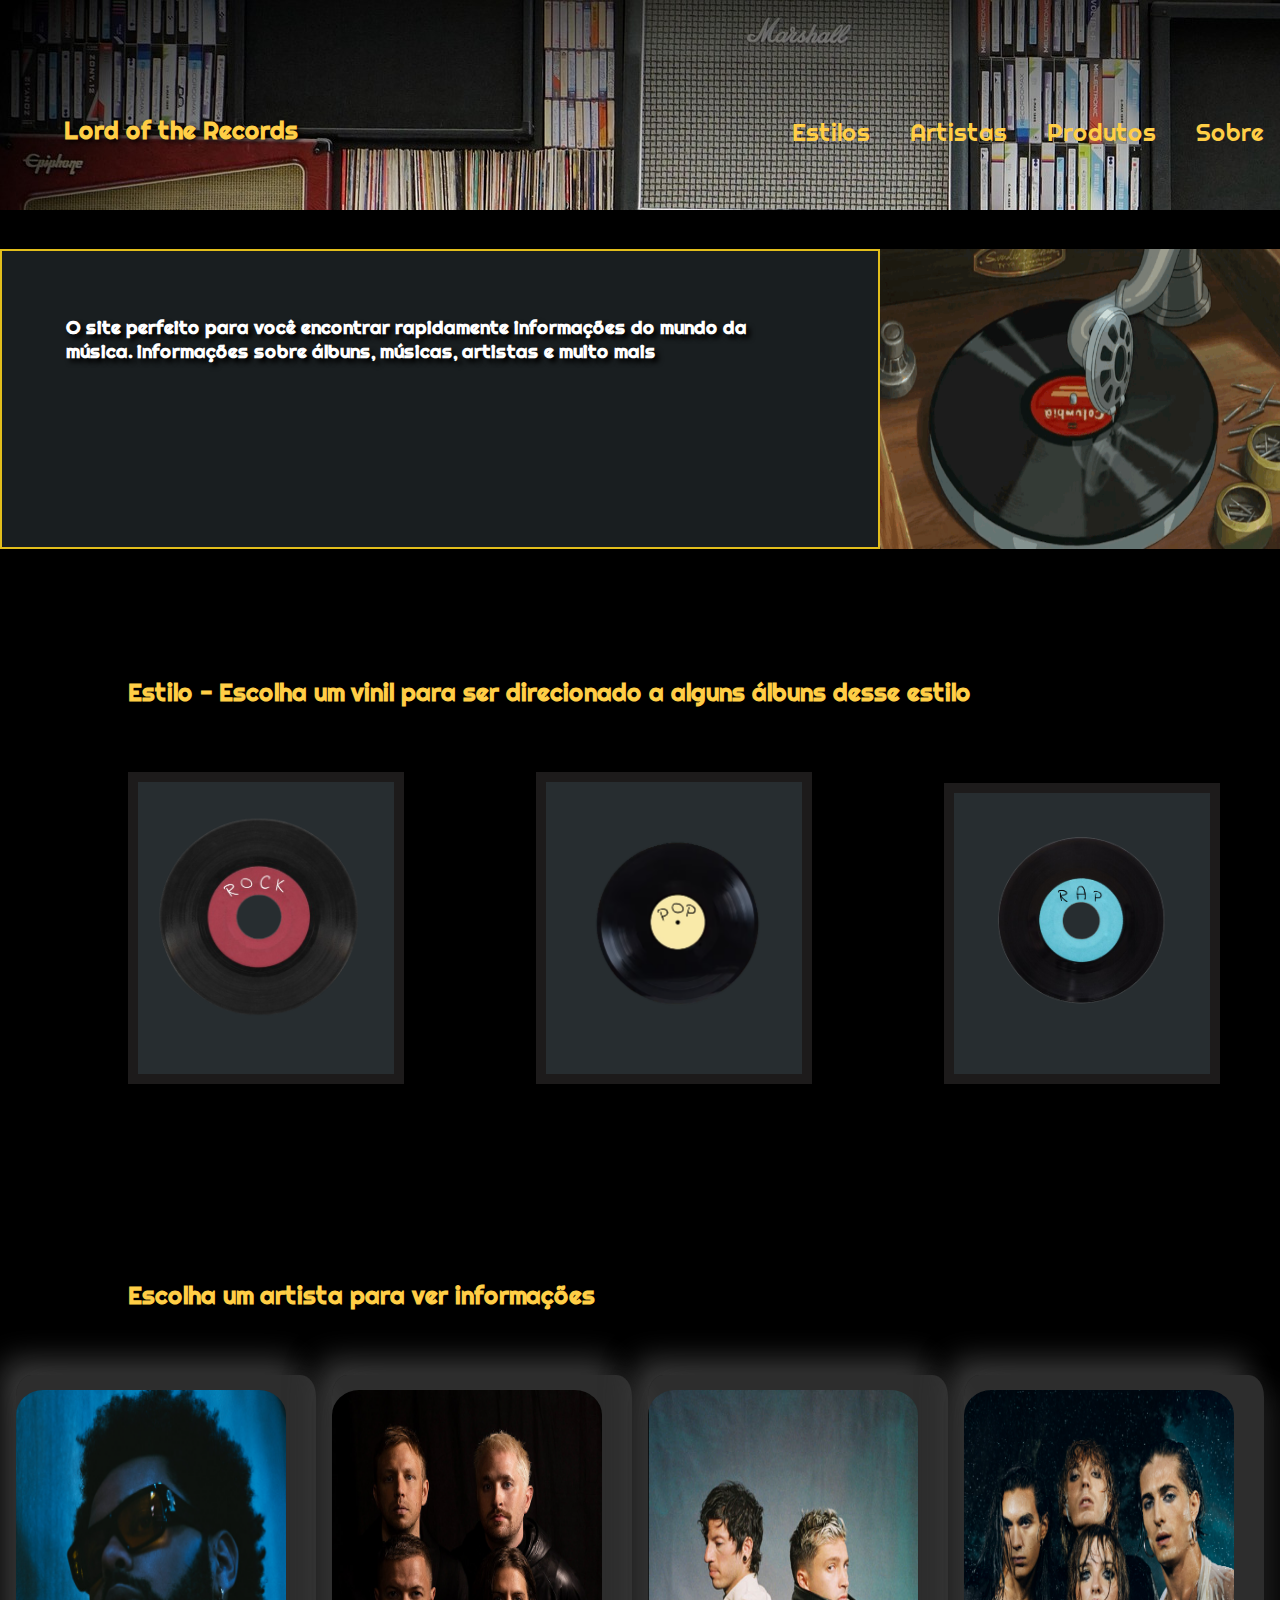
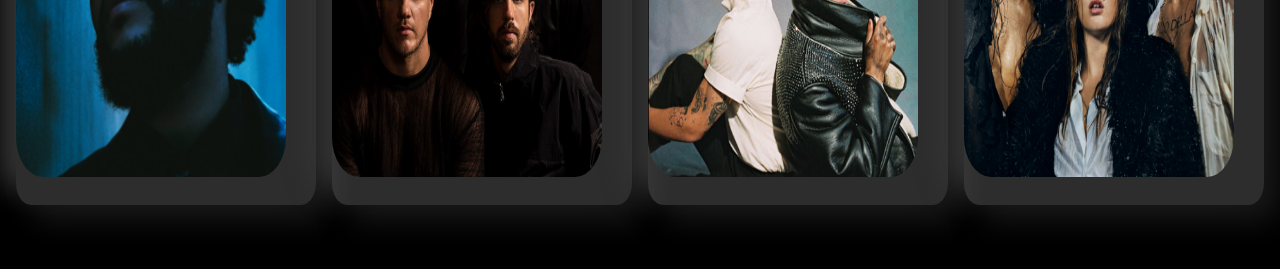
<file: api-final/API-albuns-main/API-albuns-main/index.html>
<!DOCTYPE html>
<html lang="en">
<head>
    <meta charset="UTF-8">
    <meta http-equiv="X-UA-Compatible" content="IE=edge">
    <meta name="viewport" content="width=device-width, initial-scale=1.0">
    <link rel="stylesheet"
          href="https://fonts.googleapis.com/css?family=Tangerine">
    <link rel="stylesheet" href="https://fonts.googleapis.com/css?family=Ubuntu|Lora">
    <link rel="stylesheet" href="style.css">
    <title>API - Manual de Albuns</title>
</head>

<body>

  <header> 
      <h1 class="titulo">Lord of the Records</h1>
      <nav class="nav">
        <button class="btn-menu" aria-label="Abrir Menu" aria-haspopup="true" aria-controls="menu"
            aria-expanded="false">
            Menu<span class="hamburger"></span>
        </button>
        <ul class="menu" id="menu" role="menu">
          <li><a href="#topico">Estilos</a></li>
          <li><a href="#artistas">Artistas</a></li>
          <li><a href="produtosAlbuns.html">Produtos</a></li>
          <li><a href="/">Sobre</a></li>
      </ul>
    </nav>
  </header>

  <div class="banner">
    <h3 class="assunto">O site perfeito para você encontrar rapidamente informações do mundo da música.
      informações sobre álbuns, músicas, artistas e muito mais</h3>

      <img class="gif-banner" src="./img/disco.gif">
  </div>

   <section>

    <div class="estilos">
      <h2 id="topico">Estilo - Escolha um vinil para ser direcionado a alguns álbuns desse estilo</h2>
        <!-- Os estilos musicais dentro dos botões chamará uma API que contém alguns albuns, 
            ao ser direcionado a esses albuns o usuário terá mais três opções que levará 
            a outra api de informações dos respectivos albuns -->
     <input type="image" src="img/lp1.png" width="20%" height="25%" class="accordion" id="rock">
      <div class="panel-rock">
        <div class="panel-albuns">
        <p>Clique no nome de um álbum para ver as informações dele</p>
        <div class="album-texto">
        <input type="image" src="img/metallicaAlbum.png" width="20%" height="20%" onclick="chamaAlbum1()" class="info" id="album1">
        <div class="caixa-info1">
            <div id="artista1"></div>
            <div id="estilo1"></div>
            <div id="lancamento1"></div>
            <div id="quantidadeMusicas1"></div>
            <div id="lucro1"></div>
            <div id="single1"></div>
            <div id="linkalbum1"></div>
        </div>
      </div>

      <div class="album-texto">
        <input type="image" src="img/gunsAlbum.png" width="20%" height="20%" onclick="chamaAlbum2()" class="info" id="album2">
       <div class="caixa-info2">
        <div id="artista2"></div>
        <div id="estilo2"></div>
        <div id="lancamento2"></div>
        <div id="quantidadeMusicas2"></div>
        <div id="lucro2"></div>
        <div id="single2"></div>
        <div id="linkalbum2"></div>
       </div>
      </div>

       <div class="album-texto">
        <input type="image" src="img/redhotAlbum.png" width="20%" height="20%" onclick="chamaAlbum3()" class="info"  id="album2">
        <div class="caixa-info3">
            <div id="artista3"></div>
            <div id="estilo3"></div>
            <div id="lancamento3"></div>
            <div id="quantidadeMusicas3"></div>
            <div id="lucro3"></div>
            <div id="single3"></div>
            <div id="linkalbum3"></div>
        </div>
      </div>
<input type="button" value="atualizar" id="atualiza" onclick="window.location.reload()">
</div>
      </div>
<!-- ---------------------------------------------------------------------------------------------- -->
     <input type="image" src="img/lp2.png" width="20%" height="25%" class="accordion" id="pop">
     <div class="panel-pop">
      <div class="panel-albuns">
        <p>Clique no nome de um álbum para ver as informações dele</p>
        <div class="album-texto">
        <input type="image" src="img/taylorAlbum.png" width="20%" height="20%" onclick="chamaAlbum4()" id="album4">
        <div class="caixa-info4">
            <div id="artista4"></div>
            <div id="estilo4"></div>
            <div id="lancamento4"></div>
            <div id="quantidadeMusicas4"></div>
            <div id="lucro4"></div>
            <div id="single4"></div>
            <div id="linkalbum4"></div>
        </div>
      </div>

        <div class="album-texto">
        <input type="image" src="img/justinAlbum.png" width="20%" height="20%" onclick="chamaAlbum5()" id="album5">
        <div class="caixa-info5">
            <div id="artista5"></div>
            <div id="estilo5"></div>
            <div id="lancamento5"></div>
            <div id="quantidadeMusicas5"></div>
            <div id="lucro5"></div>
            <div id="single5"></div>
            <div id="linkalbum5"></div>
        </div>
      </div>

        <div class="album-texto">
        <input type="image" src="img/topAlbum.png" width="20%" height="20%" onclick="chamaAlbum6()" id="album6">
        <div class="caixa-info6">
            <div id="artista6"></div>
            <div id="estilo6"></div>
            <div id="lancamento6"></div>
            <div id="quantidadeMusicas6"></div>
            <div id="lucro6"></div>
            <div id="single6"></div>
            <div id="linkalbum6"></div>
        </div>
      </div>

        <input type="button" value="atualizar" id="atualiza" onclick="window.location.reload()">
      </div>
      </div>

<!-- ---------------------------------------------------------------------------------------------- -->

     <input type="image" src="img/lp3.png" width="20%" height="25%" class="accordion" id="rap">
        <div class="panel-rap">
          <div class="panel-albuns">
            <p>Clique no nome de um álbum para ver as informações dele</p>
            <div class="album-texto">
            <input type="image" src="img/eminemalbum.png" width="20%" height="20%" onclick="chamaAlbum7()" id="album7">
            <div class="caixa-info7">
                <div id="artista7"></div>
                <div id="estilo7"></div>
                <div id="lancamento7"></div>
                <div id="quantidadeMusicas7"></div>
                <div id="lucro7"></div>
                <div id="single7"></div>
                <div id="linkalbum7"></div>
            </div>
          </div>

          <div class="album-texto">
            <input type="image" src="img/racionais.png" width="20%" height="20%"  onclick="chamaAlbum8()" id="album8">
        <div class="caixa-info8">
            <div id="artista8"></div>
            <div id="estilo8"></div>
            <div id="lancamento8"></div>
            <div id="quantidadeMusicas8"></div>
            <div id="lucro8"></div>
            <div id="single8"></div>
            <div id="linkalbum8"></div>
        </div>
      </div>

      <div class="album-texto">
            <input type="image" src="img/criolo.png" width="20%" height="20%" onclick="chamaAlbum9()" id="album9">
            <div class="caixa-info9">
                <div id="artista9"></div>
                <div id="estilo9"></div>
                <div id="lancamento9"></div>
                <div id="quantidadeMusicas9"></div>
                <div id="lucro9"></div>
                <div id="single9"></div>
                <div id="linkalbum9"></div>
            </div>
          </div>
            <input type="button" value="atualizar" id="atualiza" onclick="window.location.reload()">
          
          </div>
          
      </div>
    </div>

   </section>

   <section id="artistas">
    <h2 id="topico">Escolha um artista para ver informações</h2>
      <div class="artistas-cards">
        <div class="card">
          <img class="card-img" src="./img/theweekdn.png" >
        </div>

        <div class="card">
          <img class="card-img" src="./img/imaginedragons.png" >
        </div>

        <div class="card">
          <img class="card-img" src="./img/top.png" >
        </div>

        <div class="card">
          <img class="card-img" src="./img/maneskin.png" >
        </div>
      </div>
    
    
    
   </section>

   <script src="script.js"></script>

</body>
</html>
</file>
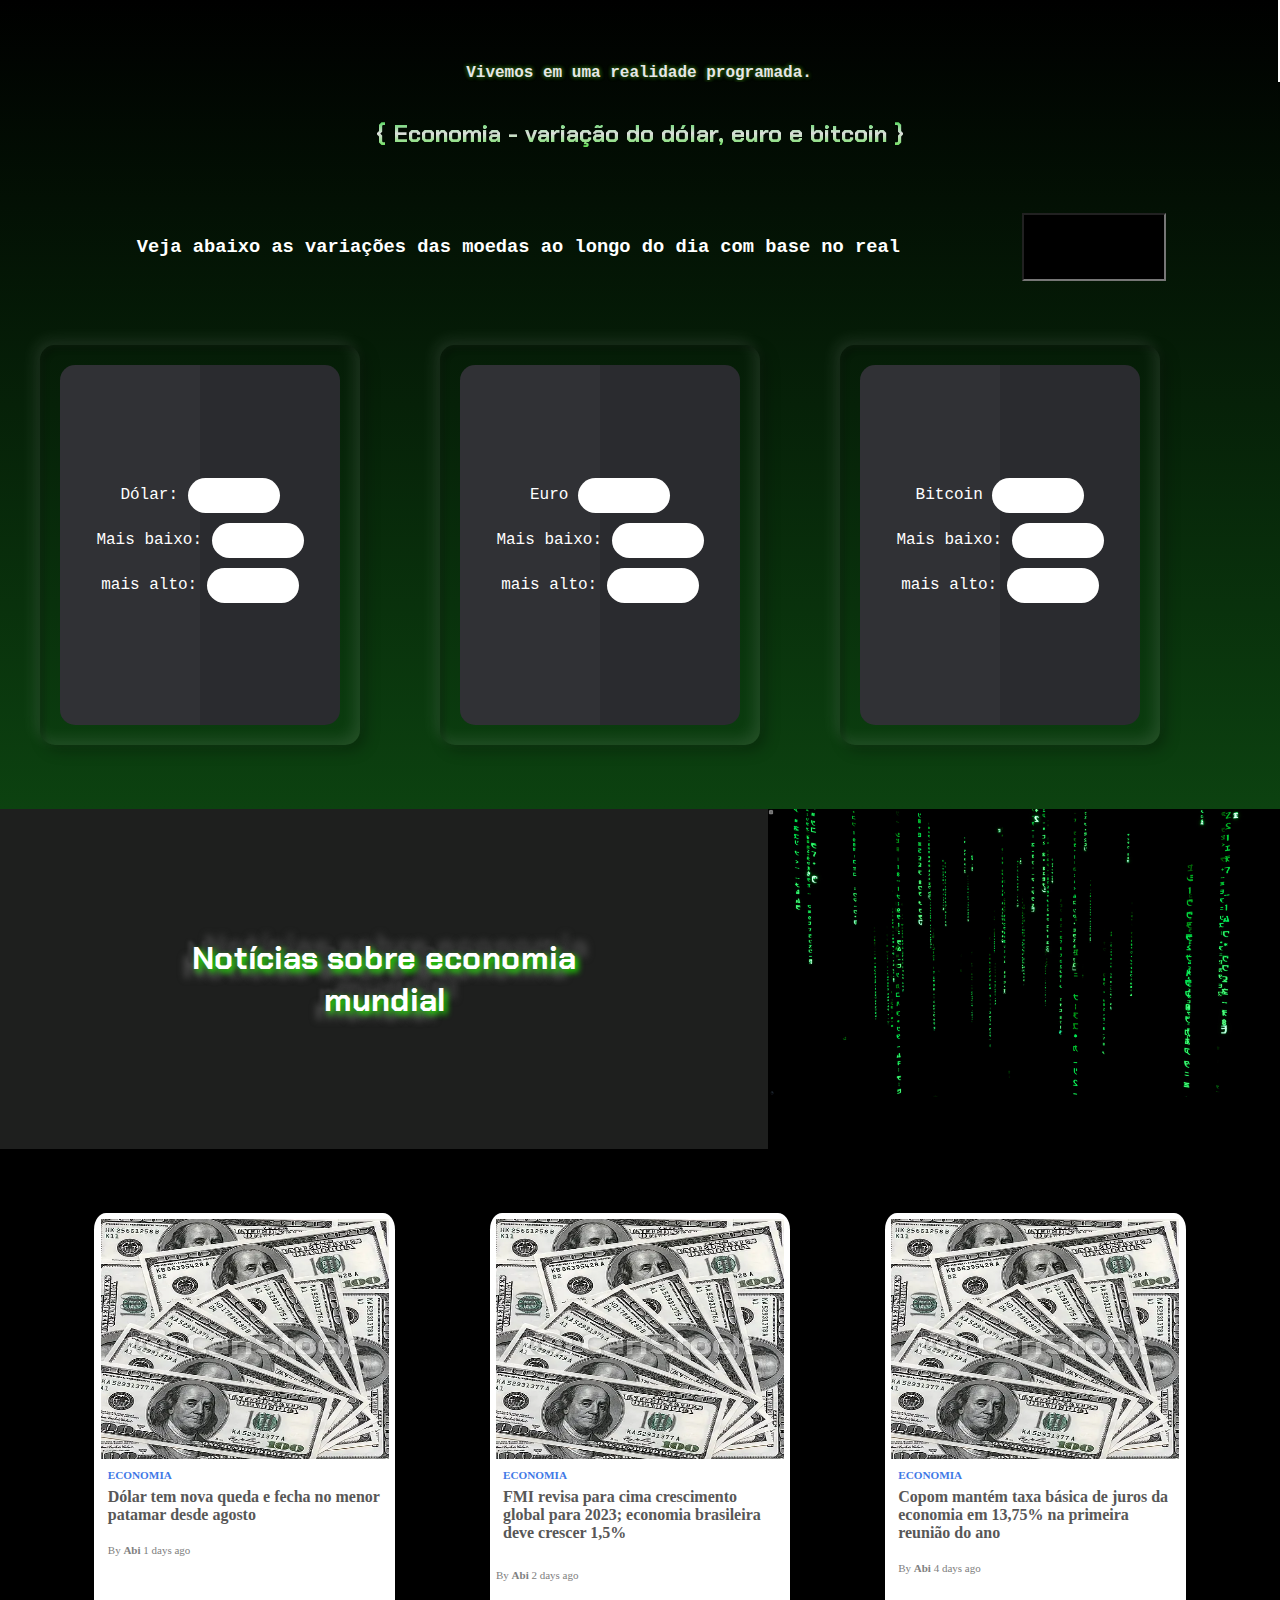
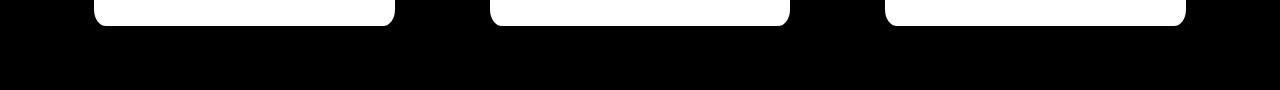
<file: api-final/API-cep-dolar-main/dolar.html>
<!DOCTYPE html>
<html lang="en">
<head>
    <meta charset="UTF-8">
    <meta http-equiv="X-UA-Compatible" content="IE=edge">
    <meta name="viewport" content="width=device-width, initial-scale=1.0">
    <meta http-equiv="refresh" content="30"/>
    <link rel="stylesheet" href="style.css">
    <link rel="icon" type="imagem/png" href="img/coelho.png">
    <title>Cotação do Dólar, Euro e Bitcoin</title>
</head>

<body>
    <section id="banner" class="banner">
        <h2 class="titulo-banner typing-animation-dolar">Vivemos em uma realidade programada.</h2>
        <br><br>
        <section class="conteudo-dolar">
            
                <h2 class="titulo-dolar">{ Economia - variação do dólar, euro e bitcoin }</h2>
              
            <div class="tema-e-relogio">
                <h3 class="tema">Veja abaixo as variações das moedas ao longo do dia com base no real</h3>
                <input type="text" id="rel">
            </div>

                <div class="container">
                    <div class="card-api">
                      <div class="box">
                        <div class="content">
                            <label for="dolar">Dólar:</label>
                            <input type="text" id="dolar" readonly>
                            <br>
                            <label for="dolar">Mais baixo:</label>
                            <input type="text" id="low-dolar" readonly>
                            <br>
                            <label for="dolar">mais alto:</label>
                            <input type="text" id="high-dolar" readonly>
                          
                        </div>
                      </div>
                    </div>
                  
                    <div class="card-api">
                      <div class="box">
                        <div class="content">
                            <label for="euro">Euro</label>
                            <input type="text" id="euro" readonly>
                            <br>
                            <label for="euro">Mais baixo:</label>
                            <input type="text" id="low-euro" readonly>
                            <br>
                            <label for="euro">mais alto:</label>
                            <input type="text" id="high-euro" readonly>
                        </div>
                      </div>
                    </div>
                  
                    <div class="card-api">
                      <div class="box">
                        <div class="content">
                            <label for="bitcoin">Bitcoin</label>
                            <input type="text" id="bitcoin" readonly>
                            <br>
                            <label for="bitcoin">Mais baixo:</label>
                            <input type="text" id="low-bitcoin" readonly>
                            <br>
                            <label for="bitcoin">mais alto:</label>
                            <input type="text" id="high-bitcoin" readonly>
                        </div>
                      </div>
                    </div>
                </div>
        </section>
    </section> 

    <div class="main-dolar">
        <div class="lateral-text-dolar">
            <h1 class="titulo-lateral">Notícias sobre economia mundial</h1>
        </div>
       
        <img src="img/fundocep.jpg" class="img-lateral-dolar">
    </div>

    <div class="mural-noticias">
        <div class="card">
            <div class="card-image"><img src="img/noticia.png" width="100%" height="100%"></div>
            <div class="category"> Economia </div>
            <div class="heading"> Dólar tem nova queda e fecha no menor patamar desde agosto
                <div class="author"> By <span class="name">Abi</span> 1 days ago</div>
            </div>
        </div>


        <div class="card">
            <div class="card-image"><img src="img/noticia.png" width="100%" height="100%"></div>
            <div class="category"> Economia </div>
            <div class="heading">FMI revisa para cima crescimento global para 2023; economia brasileira deve crescer 1,5%</div>
            <div class="author"> By <span class="name">Abi</span> 2 days ago</div>
        </div> 

        <div class="card">
            <div class="card-image"><img src="img/noticia.png" width="100%" height="100%"></div>
            <div class="category"> Economia </div>
            <div class="heading">Copom mantém taxa básica de juros da economia em 13,75% na primeira reunião do ano
                <div class="author"> By <span class="name">Abi</span> 4 days ago</div>
            </div>
        </div>
    </div>
    <script src="./scriptdolar.js"></script>
</body>

<script>
    //JS do relógio
function relogio(){
    var data=new Date();
    var hor=data.getHours();
    var min=data.getMinutes();
    var seg=data.getSeconds();
    
    if(hor < 10){
        hor="0"+hor;
    }
    if(min < 10){
        min="0"+min;
    }
    if(seg < 10){
        seg="0"+seg;
    }
    
    var horas=hor + ":" + min + ":" + seg;
    
    document.getElementById("rel").value=horas;
}

var timer=setInterval(relogio,1000);
</script>

</html>
</file>
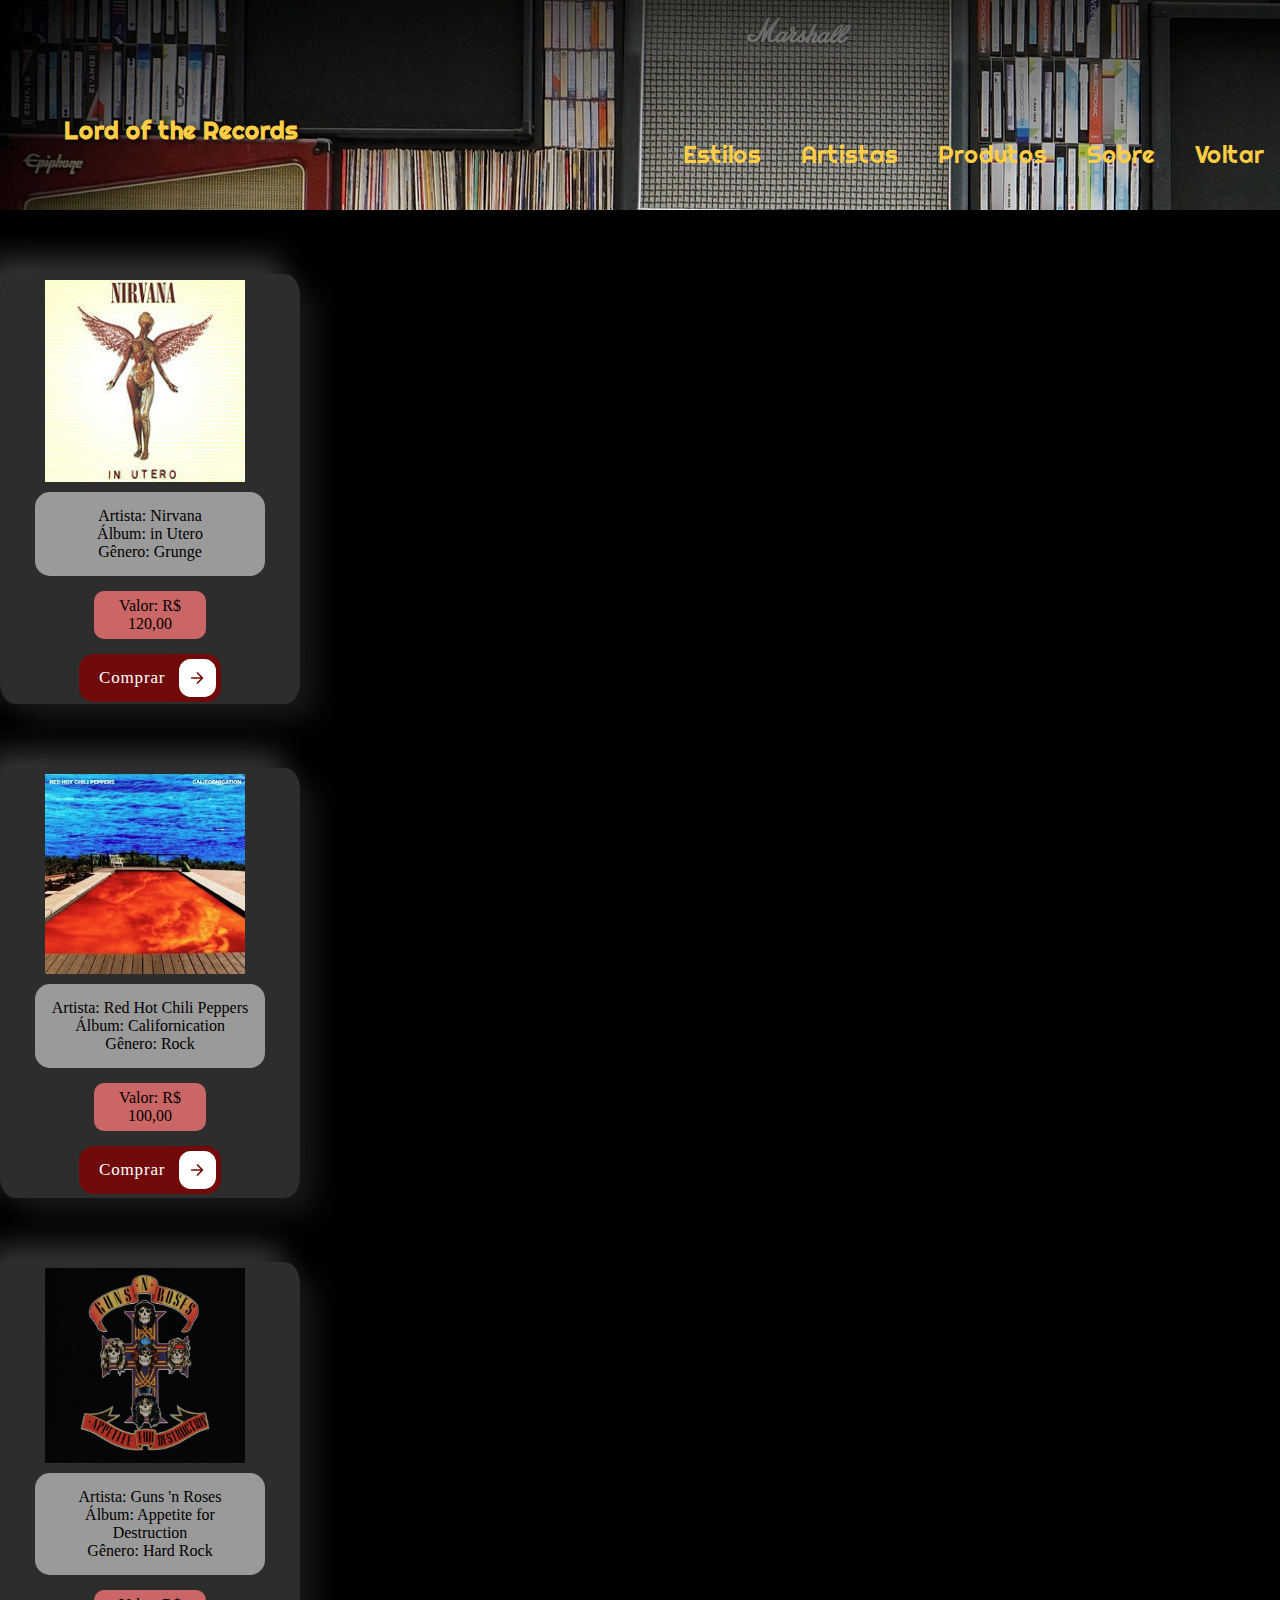
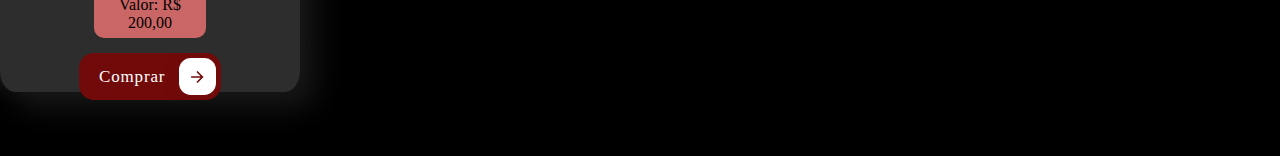
<file: api-final/API-albuns-main/API-albuns-main/produtosAlbuns.html>
<!DOCTYPE html>
<html lang="pt-br">
<head>
    <meta charset="UTF-8">
    <meta http-equiv="X-UA-Compatible" content="IE=edge">
    <meta name="viewport" content="width=device-width, initial-scale=1.0">
    <link rel="stylesheet" href="style.css">
    <title>E-commerce Fake-API API baseada em arquivos .JSON</title>
</head>
<body>
    <header> 
        <h1 class="titulo">Lord of the Records</h1>
        <nav class="nav">
          <button class="btn-menu" aria-label="Abrir Menu" aria-haspopup="true" aria-controls="menu"
              aria-expanded="false">
              Menu<span class="hamburger"></span>
          </button>
          <ul class="menu" id="menu" role="menu">
            <li><a href="#topico">Estilos</a></li>
            <li><a href="#artistas">Artistas</a></li>
            <li><a href="produtosAlbuns.html">Produtos</a></li>
            <li><a href="/">Sobre</a></li>
            <li><a href="index.html">Voltar</a></li>
            
        </ul>
      </nav>
    </header>
   

   <section>
    
    <div class="card">
        <div class="album-img">
            <div id="imagemMetallica"></div>
        </div>

        <div class="informacoes-do-album">
            <div id="nomeMetallica"></div>
            <div id="discoMetallica"></div>
            <div id="estiloMetallica"></div>
        </div>

        <div class="card-valor">
            <div id="precoMetallica"></div>
        </div>
        <button class="cssbuttons-io-button"> Comprar
                <div class="icon">
                  <svg height="24" width="24" viewBox="0 0 24 24" xmlns="http://www.w3.org/2000/svg"><path d="M0 0h24v24H0z" fill="none"></path><path d="M16.172 11l-5.364-5.364 1.414-1.414L20 12l-7.778 7.778-1.414-1.414L16.172 13H4v-2z" fill="currentColor"></path></svg>
                </div>
        </button>
    </div>

    <div class="card">
        <div class="album-img">
            <div id="imagemRedHot"></div>
        </div>
        <div class="informacoes-do-album">
            <div id="nomeRedHot"></div>
            <div id="discoRedHot"></div>
            <div id="estiloRedHot"></div>
        </div>

        <div class="card-valor">
            <div id="precoRedHot"></div>
        </div>
        <button class="cssbuttons-io-button"> Comprar
                <div class="icon">
                  <svg height="24" width="24" viewBox="0 0 24 24" xmlns="http://www.w3.org/2000/svg"><path d="M0 0h24v24H0z" fill="none"></path><path d="M16.172 11l-5.364-5.364 1.414-1.414L20 12l-7.778 7.778-1.414-1.414L16.172 13H4v-2z" fill="currentColor"></path></svg>
                </div>
              </button>
    </div>

    <div class="card">
        <div class="album-img">
            <div id="imagemGuns"></div>
        </div>

        <div class="informacoes-do-album">
            <div id="nomeGuns"></div>
            <div id="discoGuns"></div>
            <div id="estiloGuns"></div>
        </div>

        <div class="card-valor">
            <div id="precoGuns"></div>
            
        </div>
        <button class="cssbuttons-io-button"> Comprar
                <div class="icon">
                  <svg height="24" width="24" viewBox="0 0 24 24" xmlns="http://www.w3.org/2000/svg"><path d="M0 0h24v24H0z" fill="none"></path><path d="M16.172 11l-5.364-5.364 1.414-1.414L20 12l-7.778 7.778-1.414-1.414L16.172 13H4v-2z" fill="currentColor"></path></svg>
                </div>
              </button>
    </div>

   
   </section>

   

   
</body>
<script src="scriptProdutos.js"></script>

<script>
    const nav = document.querySelector(".nav");
const btnMenu = document.querySelector(".btn-menu");
const menu = document.querySelector(".menu");

function handleButtonClick(event) {
  if (event.type === "touchstart") event.preventDefault();
  event.stopPropagation();
  nav.classList.toggle("active");
  handleClickOutside(menu, () => {
    nav.classList.remove("active");
    setAria();
  });
  setAria();
}

function handleClickOutside(targetElement, callback) {
  const html = document.documentElement;
  function handleHTMLClick(event) {
    if (!targetElement.contains(event.target)) {
      targetElement.removeAttribute("data-target");
      html.removeEventListener("click", handleHTMLClick);
      html.removeEventListener("touchstart", handleHTMLClick);
      callback();
    }
  }
  if (!targetElement.hasAttribute("data-target")) {
    html.addEventListener("click", handleHTMLClick);
    html.addEventListener("touchstart", handleHTMLClick);
    targetElement.setAttribute("data-target", "");
  }
}

function setAria() {
  const isActive = nav.classList.contains("active");
  btnMenu.setAttribute("aria-expanded", isActive);
  if (isActive) {
    btnMenu.setAttribute("aria-label", "Fechar Menu");
  } else {
    btnMenu.setAttribute("aria-label", "Abrir Menu");
  }
}

btnMenu.addEventListener("click", handleButtonClick);
btnMenu.addEventListener("touchstart", handleButtonClick);
</script>
</html>
</file>
<file: api-final/API-albuns-main/API-albuns-main/style.css>
@import url('https://fonts.googleapis.com/css2?family=Bitter:wght@800;900&family=Itim&family=Righteous&display=swap');
@import url('https://fonts.googleapis.com/css2?family=Bitter:ital,wght@0,800;0,900;1,600&family=Itim&family=Righteous&display=swap');
*{
  margin: 0%;
  padding: 0%;
}

body{
  background-color: black;
}
header{
  background-image: url(../API-albuns-main/img/elvis-presley-1482026_1920.jpg);
  display: flex;
  flex-direction: row;
  justify-content: space-between;
  background-color: #000000;
}
.titulo{
  font-family: 'Bitter', serif;
font-family: 'Itim', cursive;
font-family: 'Righteous', cursive;
  color: rgb(255, 206, 70);
  text-shadow: rgb(0, 0, 0) 0.1em 0.1em 0.2em;
  padding: 5%;
  margin-top: 4%;
  font-size: 1.5em;
  text-align: center;
}

/*---------------------------tags para o menu hamburguer no celular e tablets ---------------*/

.menu {
  margin-top: 20%;
  list-style: none;
  display: flex;
  gap: 0.5rem;
}

.menu a {
  font-family: 'Bitter', serif;
font-family: 'Itim', cursive;
font-family: 'Righteous', cursive;
  color: rgb(255, 206, 70);
  text-decoration: none;
  display: block;
  padding: 1rem;
  border-radius: 0.5rem;
  font-size: 1.5em;
}

.menu a:hover {
  background: var(--coral);
}

.btn-menu {
  display: none;
}

.menu {
  list-style: none;
  display: flex;
  gap: 0.5rem;
}

.menu a {
  display: block;
  padding: 1rem;
  border-radius: 0.5rem;
  font-size: 1.5em;
}

.menu a:hover {
  background: #725f0a;
}

.btn-menu {
  display: none;
}

@media (max-width: 800px) {
  .menu {
    display: block;
    position: absolute;
    top: 4.6875rem;
    left: 0;
    background: rgb(14, 13, 13);
    text-align: center;
    width: 100%;
    height: 0;
    z-index: 1;
    visibility: hidden;
    overflow-y: hidden;
    transition: 0.5s;
  }
  .menu a {
    padding: 2rem 0;
    margin-inline: 1rem;
    border-bottom: 0.0625rem solid rgba(0, 0, 0, 0.16);
    border-radius: 0;
  }
  .btn-menu {
    background: none;
    border: none;
    font: inherit;
    display: flex;
    align-items: center;
    gap: 0.5rem;
    color: rgb(255, 206, 70);
    padding: 3rem 0;
    cursor: pointer;
  }
  .hamburger {
     
    border-top: 0.125rem solid;
    width: 1.25rem;
  }
  .hamburger::after,
  .hamburger::before {
    content: " ";
    display: block;
    width: 1.25rem;
    height: 0.125rem;
    background: currentColor;
    margin-top: 0.3125rem;
    position: relative;
    transition: 0.3s;
  }
  .nav.active .menu {
    background-color: rgb(37, 30, 10);
    height: 30%;
    visibility: visible;
    overflow-y: auto;
  }
  .nav.active .hamburger {
    border-top-color: transparent;
  }
  .nav.active .hamburger::before {
    transform: rotate(135deg);
  }
  .nav.active .hamburger::after {
    transform: rotate(-135deg);
    top: -0.4375rem;
  }
}
/*---------------------------acaba header e começa banner-----------------*/
.banner{
  margin-top: 3%;
background-color: #191E20;
display: flex;
flex-direction: row;
justify-content: space-between;
}
.gif-banner{
  height: 300px;
  width: 400px;
}
.assunto{
  font-family: 'Bitter', serif;
font-family: 'Itim', cursive;
font-family: 'Righteous', cursive;
border: #e2be1b solid 2px;
text-shadow: 0.2em 0.2em 0.3em black;
  color: white;
  padding: 5%;
}

/* estilodo botão que usamos para abrir e fechar a mensagem */
#topico{
  margin-top: 10%;
  margin-left: 10%;
  font-family: 'Bitter', serif;
  font-family: 'Itim', cursive;
  font-family: 'Righteous', cursive;
  color: rgb(255, 206, 70);
}
.accordion {
  border: #1d1b1b solid 10px;
    margin-top: 5%;
    background-color: #272d30;
    padding-top: 2%;
    padding-bottom: 4%;
    color: rgb(250, 250, 250);
    font-family: 'Courier New', monospace;
    cursor: pointer;
    text-align: center;
    outline: none;
    transition: 0.4s;
    margin-left: 10%;
    margin-bottom: 5%;
  }
  
  /* estilo da mensagem que aparece quando clicada*/

  a{
    color: rgb(255, 206, 70);
    text-decoration: none;
  }
  .panel-rap{
    background-color: #191E20;
    background-image: url(../API-albuns-main/img/imgRap.png);
    background-repeat: no-repeat;
    align-items: flex-end;
    box-shadow: 5px 5px 5px rgba(73, 72, 72, 0.842);
    padding: 0 18px;
    display: none;
    overflow: hidden;
    text-decoration: none;
    cursor: pointer;
    color: azure;
    font-family: 'Bitter', serif;
    font-family: 'Itim', cursive;
    font-family: 'Righteous', cursive;
  }
  .panel-rock{
    background-color: #000000;
    background-image: url(../API-albuns-main/img/imgRock.png);
    background-repeat: no-repeat;
    align-items: flex-end;
    box-shadow: 5px 5px 5px rgba(73, 72, 72, 0.842);
    padding: 0 18px;
    display: none;
    overflow: hidden;
    text-decoration: none;
    cursor: pointer;
    color: azure;
    font-family: 'Bitter', serif;
    font-family: 'Itim', cursive;
    font-family: 'Righteous', cursive;
  }
  .panel-pop{
    background-color: #E56B6A;
    background-image: url(../API-albuns-main/img/imgPop.png);
    background-repeat: no-repeat;
    align-items: flex-end;
    box-shadow: 5px 5px 5px rgba(73, 72, 72, 0.842);
    padding: 0 18px;
    display: none;
    overflow: hidden;
    text-decoration: none;
    cursor: pointer;
    color: azure;
    font-family: 'Bitter', serif;
    font-family: 'Itim', cursive;
    font-family: 'Righteous', cursive;
  }
  p{
    font-size: 1.5em;
    font-family: Ubuntu, sans-serif;
  color: rgb(255, 206, 70);
  text-shadow: rgb(0, 0, 0) 0.1em 0.1em 0.2em;
    padding: 2%;
  }
  .panel-albuns{
    font-size: 1em;
    text-align: center;
    margin-left: 30%;
  }
  .album-texto{
    color: aliceblue;
    padding: 4%;
    display: flex;
    flex-direction: row;
  }
  #atualiza{
    font-size: 16px;
    margin-bottom: 2% ;
 padding: 1em 3.3em;
 transform: perspective(200px) rotateX(15deg);
 color: white;
 font-weight: 900;
 border: none;
 border-radius: 5px;
 background: linear-gradient(0deg, rgb(251, 85, 63) 0%, rgb(189, 35, 35) 100%);
 box-shadow: rgba(63,94,251,0.2) 0px 40px 29px 0px;
 will-change: transform;
 transition: all 0.3s;
 border-bottom: 2px solid rgb(0, 0, 0);
  }
   #atualiza:hover {
    transform: perspective(180px) rotateX(30deg) translateY(2px);
   }
   
   #atualiza:active{
    transform: perspective(170px) rotateX(36deg) translateY(5px);
   }
 /* Mobile Landscape Size to Tablet Portrait (devices and browsers) */
@media only screen and (min-width: 480px) and (max-width: 767px) {
    .info{
        font-size: 80%;
    }
}
@media only screen and (min-width: 480px) and (max-width: 767px) {
    .accordion{
        font-size: 80%;
    }
}

/*-------------------começa tags para os cards de artistas-------------------*/
.artistas-cards{
  display: flex;
  flex-direction: row;
  justify-content: space-evenly;
}
.card {
  width: 190px;
  height: 254px;
  border-radius: 30px;
  margin-top: 5%;
  margin-bottom: 5%;
  background: #212121;
  box-shadow: 15px 15px 30px rgb(25, 25, 25),
  -15px -15px 30px rgb(60, 60, 60);
 }
 
.card:hover {
  backdrop-filter: blur(6px);
  transform: scale(1.05);
}
.card:active {
  transform: scale(0.95) rotateZ(1.7deg);
}
.card-img{
  width: 90%;
  height: 90%;
  border-radius: 10%;
  padding-top: 5%;
}

/*---------------------------------------API produtos albuns---------------------*/
.card{
  background-color: rgba(184, 184, 184, 0.247);
  border-radius: 5%;
  width: 300px;
  height: 430px;
  
}
.card:hover{
  transform: scale(1.2);
}
.album-img{
  margin-top: 1%;
  padding: 2%;
 margin-left: 13%;
}
.informacoes-do-album{
  background-color: rgb(155, 154, 154);
  border-radius: 15px;
  width: 200px;
  text-align: center;
  padding: 5%;
  margin: 0 auto;
}
.card-valor{
  padding: 2%;
  text-align: center;
}
.card-valor{
  background-color: rgb(202, 102, 102);
  border-radius: 10px;
  width: 100px;
  margin: 0 auto;
  margin-top: 5%;
}

.cssbuttons-io-button {
  background: #720b0b;
  color: white;
  font-family: inherit;
  padding: 0.35em;
  padding-left: 1.2em;
  font-size: 17px;
  font-weight: 500;
  border-radius: 0.9em;
  border: none;
  letter-spacing: 0.05em;
  display: flex;
  align-items: center;
  box-shadow: inset 0 0 1.6em -0.6em #720b0b;
  overflow: hidden;
  position: relative;
  height: 2.8em;
  padding-right: 3.3em;
  margin: 0 auto;
  margin-top: 5%;
 }
 
 .cssbuttons-io-button .icon {
  background: white;
  margin-left: 1em;
  position: absolute;
  display: flex;
  align-items: center;
  justify-content: center;
  height: 2.2em;
  width: 2.2em;
  border-radius: 0.7em;
  box-shadow: 0.1em 0.1em 0.6em 0.2em #720b0b;
  right: 0.3em;
  transition: all 0.3s;
 }
 
 .cssbuttons-io-button:hover .icon {
  width: calc(100% - 0.6em);
 }
 
 .cssbuttons-io-button .icon svg {
  width: 1.1em;
  transition: transform 0.3s;
  color: #720b0b;
 }
 
 .cssbuttons-io-button:hover .icon svg {
  transform: translateX(0.1em);
 }
 
 .cssbuttons-io-button:active .icon {
  transform: scale(0.95);
 }
</file>
<file: api-final/API-cep-dolar-main/style.css>
@import url("https://fonts.googleapis.com/css2?family=Poppins:wght@300;400;500;700;800&display=swap");
@import url('https://fonts.googleapis.com/css2?family=Caveat:wght@700&family=Chakra+Petch:wght@600;700&display=swap');
*{
    margin: 0;
    padding: 0;
}

body{
    margin: 0%;
    height: 100%;
    background-color: rgb(0, 0, 0);
}
.informacoes-laterais{
    color: white;
    padding: 6%;
    width: 60%;
    margin-left: 15%;
    margin-top: 5%;
    background-color: rgb(0, 0, 0) !important;
    box-shadow: inset 0 0 10px 10px rgb(24, 24, 32);
    font-family: 'Courier New', monospace;
    text-align: center;
}
/* All Mobile Sizes (devices and browser) */
@media only screen and (max-width: 767px) {
    p{
        font-size: 1em;
    }
}

/* Mobile Landscape Size to Tablet Portrait (devices and browsers) */
@media only screen and (min-width: 480px) and (max-width: 767px) {
    p{
        font-size: 1.5em;
    }
}

/* Mobile Portrait Size to Mobile Landscape Size (devices and browsers) */
@media only screen and (max-width: 479px) {
    p{
        font-size: 1;
    }
}

#titulo{
    font-size: 2em;
    text-shadow: 
    3px 3px 6px rgb(34, 253, 0),
    -6px -6px 3px #333,
    -9px 9px 7px #555,
    12px -12px 7px #444
}

/*tags para aparecer texto digitado*/
.line {
    font-size: 1em;
    border-right: 2px solid white;
     text-shadow: 0 0 4px #fff, 0 0 4px #ff0;
    white-space: nowrap;
    overflow: hidden;
}
.texto-mobile{
    font-size: 1em;
     text-shadow: 0 0 4px #fff, 0 0 4px #ff0;
    white-space: nowrap;
    overflow: hidden;
}
/*quando estiver no pc o texto mobile não aparecerá*/
/* All Mobile Sizes (devices and browser)*/
@media only screen and (min-width: 600px) and (max-width: 1900px) {
    .texto-mobile{ 
        display: none; 
    } 
}
/*no celular o texto digitado não aparecerá*/
@media only screen and (max-width: 480px) {
    .line{ 
      display: none !important; 
    }
}
 

.typing-animation {
    animation: blinkCursor 500ms steps(40) infinite normal, typing 2s steps(40) 0.5s normal both;
}
@keyframes typing {
    from {
        width: 0;
    }
    to {
        width: 100%;
    }
}
@keyframes blinkCursor {
    from {
        border-right-color: white;
    }
    to {
        border-right-color: transparent;
    }
}
/*--------------------------------------------------------------------*/

/*tags para os botões que linkam a outras páginas*/
#link-home{
    text-decoration: none;
    color: aliceblue;
    background-color: #132e0f;
    padding: 2%;
    border-radius: 5%;
}
#link-home:hover{
    color: #22ff00;
    padding: 3%;
}

/*abrir mensagem quando clica na pílula verde*/

/* estilodo botão que usamos para abrir e fechar a mensagem */
.accordion {
    margin-top: 10%;
    color: rgb(250, 250, 250);
    background-color: black;
    font-family: 'Courier New', monospace;
    padding: 3%;
    cursor: pointer;
    text-align: center;
    outline: none;
    transition: 0.4s;
  }
  
  .active, .accordion:hover {
    box-shadow: inset 0 0 10px 10px rgb(66, 66, 71);
    border-radius: 3%;
  }
  
  /* estilo da mensagem que aparece quando clicada*/
  .panel{
    box-shadow: 5px 5px 5px rgba(73, 72, 72, 0.842);
    padding: 0 18px;
    background-color: rgb(4, 39, 4);
    padding: 2%;
    display: none;
    overflow: hidden;
    font-family: sans-serif;
  }
 
/* Mobile Landscape Size to Tablet Portrait (devices and browsers) */
@media only screen and (min-width: 480px) and (max-width: 767px) {
    #explicacao{
        font-size: 80%;
    }
}
@media only screen and (min-width: 480px) and (max-width: 767px) {
    .accordion{
        font-size: 80%;
    }
}
/*--------------------------------------fim da pagina home---------------------------*/


/*-------------------------------------começa página cep-------------------------------*/
.caixa-form{
    height: auto;
    margin-top: 5%;
    margin-left: 25%;
    margin-bottom: auto;
    text-align: center;
    color: #fff;
    width: 50%;
    padding: 4%;
    background-color: rgba(51, 49, 49, 0.904) !important;
    border-radius: 10px;
}
#caixa-forms{
    margin: 0 auto;
} 
.cadastro-titulo{
    text-shadow: 
    3px 3px 6px rgb(34, 253, 0),
    -6px -6px 3px #333,
    -9px 9px 7px #555,
    12px -12px 7px #444
}
.btn {
    text-decoration: none;
    color: aliceblue;
    background-color: #132e0f;
    padding: 2%;
    border-radius: 5%;
    border: none;
    font-weight: bold;
}
.btn:hover{
    background-color: #132e0f;
    color: #22ff00;
}

#link-guia{
    color: white;
    text-decoration: none;
    font-family: sans-serif;
    margin-bottom: 0%;
}

.conteudo-footer-cep{
    margin-left: 5% ;
    font-weight: bold;
}

/*--------------------------------------------------*/

/*---------------------começa o estilo da página dólar--------------------*/

.banner{
    font-family: 'Courier New', monospace;
    background: rgb(0, 0, 0);
    background: linear-gradient(#000000, #0c4210);
}
.titulo-banner{
    text-align: center;
    color: rgb(230, 230, 230);
    font-size: 1em;
    display: block;
    padding-top: 5%;
    border-right: 2px solid white;
    text-shadow: 0 0 4px rgb(0, 0, 0), 0 0 4px rgb(94, 231, 31);
    white-space: nowrap;
    overflow: hidden;
}
@media screen and (max-width: 576px) {
    .line{
        word-break: break-word;
    }
   
}
.typing-animation-dolar {
    animation: blinkCursor 500ms steps(30) infinite normal, typing 2s steps(30) 0.5s normal both;
}
@keyframes typing {
    from {
        width: 0;
    }
    to {
        width: 95%;
    }
}
@keyframes blinkCursor {
    from {
        border-right-color: white;
    }
    to {
        border-right-color: transparent;
    }
}

.textos-banner{
    color: white;
    text-shadow: rgb(139, 139, 139) 0.1em 0.1em 0.2em;
    padding: 10%;
    text-align: center;
    display: flex;
    justify-content: center;
    flex-wrap: wrap;
    gap: 60px
}
.conteudo-dolar{
    display: grid;
    grid-template-areas:
      "tema rel"
      "moedas grafico grafico"
      "footer footer footer";
    font-family: 'Courier New', monospace;
    text-align: center;
    color: white;
}
.titulo-dolar{
    font-family: 'Caveat', cursive;
font-family: 'Chakra Petch', sans-serif;
    background-image: linear-gradient(to bottom, rgb(44, 216, 53), rgb(221, 221, 221), rgb(78, 226, 58));
  /* Segundo passo: apagar do fundo tudo que não estiver imediatamente atrás de texto */
  background-clip: text;
  -webkit-background-clip: text; /* Alguns navegadores precisam do prefixo */
  /* Terceiro passo: apagar o texto, deixando apenas o fundo atrás dele */
  -webkit-text-fill-color: transparent;
  /* Cor que contraste com o degradê, caso o navegador não suporte `background-clip: text` */
  color: black;
}
.tema{
    padding: 2%;
}
.tema-e-relogio{
    display: flex;
    flex-direction: row;
    justify-content: space-around;
    padding-top: 8%;
    padding: 5%;
}

.moedas{
    display: flex;
    flex-direction: row;
    justify-content: space-evenly;
    padding-top: 5%;
}
.caixa-dolar, .caixa-euro, .caixa-bitcoin{
background-color: #333;
padding: 2%;
width: 12%;
height: 50%;
border-radius: 5%;
}
#euro, #dolar, #bitcoin, #high-dolar, #low-dolar, #high-euro, #low-euro, #high-bitcoin, #low-bitcoin{
    cursor: pointer;
    width: 30%;
    color: #000;
	padding: 10px;
	border: none;
	margin-bottom: 10px;
	border-radius: 50px;
    font-family: 'Courier New', monospace;
}

#rel{
    font-family: 'Caveat', cursive;
font-family: 'Chakra Petch', sans-serif;
    text-align: center;
    color: rgb(81, 240, 7);
    font-weight: bold;
    font-size: 2em;
    width: 140px;
    background-color: #000;
}

body .container {
  display: flex;
padding-bottom: 5%;
  justify-content: space-around;
  align-items:center;
  flex-wrap: wrap;
  max-width: 1200px;
}

body .container .card-api {
  position: relative;
  min-width: 320px;
  height: 400px;
  box-shadow: inset 5px 5px 5px rgba(0, 0, 0, 0.2),
    inset -5px -5px 15px rgba(255, 255, 255, 0.1),
    5px 5px 15px rgba(0, 0, 0, 0.3), -5px -5px 15px rgba(255, 255, 255, 0.1);
  border-radius: 15px;
  transition: 0.5s;
}


body .container .card-api .box {
  position: absolute;
  top: 20px;
  left: 20px;
  right: 20px;
  bottom: 20px;
  background: #2a2b2f;
  border-radius: 15px;
  display: flex;
  justify-content: space-evenly;
  align-items: center;
  overflow: hidden;
  transition: 0.5s;
  
}

body .container .card-api .box:hover {
  transform: translateY(-50px);
}

body .container .card-api .box:before {
  content: "";
  position: absolute;
  top: 0;
  left: 0;
  width: 50%;
  height: 100%;
  background: rgba(255, 255, 255, 0.03);
}

body .container .card-api .box .content {
  padding: 20px;
  text-align: center;
}

body .container .card-api .box .content h2 {
  position: absolute;
  top: -10px;
  right: 30px;
  font-size: 8rem;
  color: rgba(255, 255, 255, 0.1);
}

body .container .card-api .box .content h3 {
  font-size: 1.8rem;
  color: #fff;
  z-index: 1;
  transition: 0.5s;
  margin-bottom: 15px;
}

body .container .card-api .box .content p {
  font-size: 1rem;
  font-weight: 300;
  color: rgba(255, 255, 255, 0.9);
  z-index: 1;
  transition: 0.5s;
}

body .container .card-api .box .content a {
  position: relative;
  display: inline-block;
  padding: 5px 10px;
  background: black;
  border-radius: 5px;
  text-decoration: none;
  color: white;
  margin-top: 20px;
  box-shadow: 0 10px 20px rgba(0, 0, 0, 0.2);
  transition: 0.5s;
}
body .container .card-api .box .content a:hover {
  box-shadow: 0 10px 20px rgba(0, 0, 0, 0.6);
  background: #fff;
  color: #000;
}
.main-dolar{
    display: flex;
    flex-direction: row;
    justify-content: space-between;
    padding-bottom: 5%;
}
.lateral-text-dolar{
    font-family: 'Caveat', cursive;
    font-family: 'Chakra Petch', sans-serif;
     text-align: center;
    background-color: rgb(30, 31, 30);
    height: 40%;
    width: 50%;
    padding: 10%;
    color: #fff;
    text-shadow: 
    3px 3px 6px rgb(34, 253, 0),
    -6px -6px 3px #333,
    -9px 9px 7px #555,
    12px -12px 7px #444
}
/* Mobile Portrait Size to Mobile Landscape Size (devices and browsers) */
@media only screen and (max-width: 479px) {
    .lateral-text-dolar{
        font-size: 8px;
    }
}
.img-lateral-dolar{
    height: 20%;
    width: 40%;
}

/*---------------------cards de notícia-------------------------------------------*/
.mural-noticias{
    justify-content: space-evenly;
    display: flex;
    flex-direction: row;
    margin-bottom: 5%;
}
.card{
    width: 18em;
    height: 25em;
    background: white;
    padding: .4em;
    border-radius: 4%;
  }
  /* Mobile Portrait Size to Mobile Landscape Size (devices and browsers) */
@media only screen and (max-width: 479px) {
    .mural-noticias{
        display:block;
        flex-direction: column;
        margin-left: 13%;
    }
    .card{
        margin-bottom: 4%;
        width: 15em;
        height: 20em;
    }
    .img-lateral-dolar{
        height: 25%;
        width: 50%;
    }
}
  .card-image{
    background-color: rgb(236, 236, 236);
    background-image: url(../API-cep-dolar-main/img/coelho.png);
    width: 100%;
    height: 60%;
    border-radius: 6px 6px 0 0;
  }
  
  .card-image:hover {
    transform: scale(0.98);
  }
  
  .category {
    text-transform: uppercase;
    font-size: 0.7em;
    font-weight: 600;
    color: rgb(63, 121, 230);
    padding: 10px 7px 0;
  }
  
  .category:hover {
    cursor: pointer;
  }
  
  .heading {
    font-weight: 600;
    color: rgb(88, 87, 87);
    padding: 7px;
  }
  
  .heading:hover {
    cursor: pointer;
  }
  
  .author {
    color: gray;
    font-weight: 400;
    font-size: 11px;
    padding-top: 20px;
  }
  
  .name {
    font-weight: 600;
  }
  
  .name:hover {
    cursor: pointer;
  }
</file>
